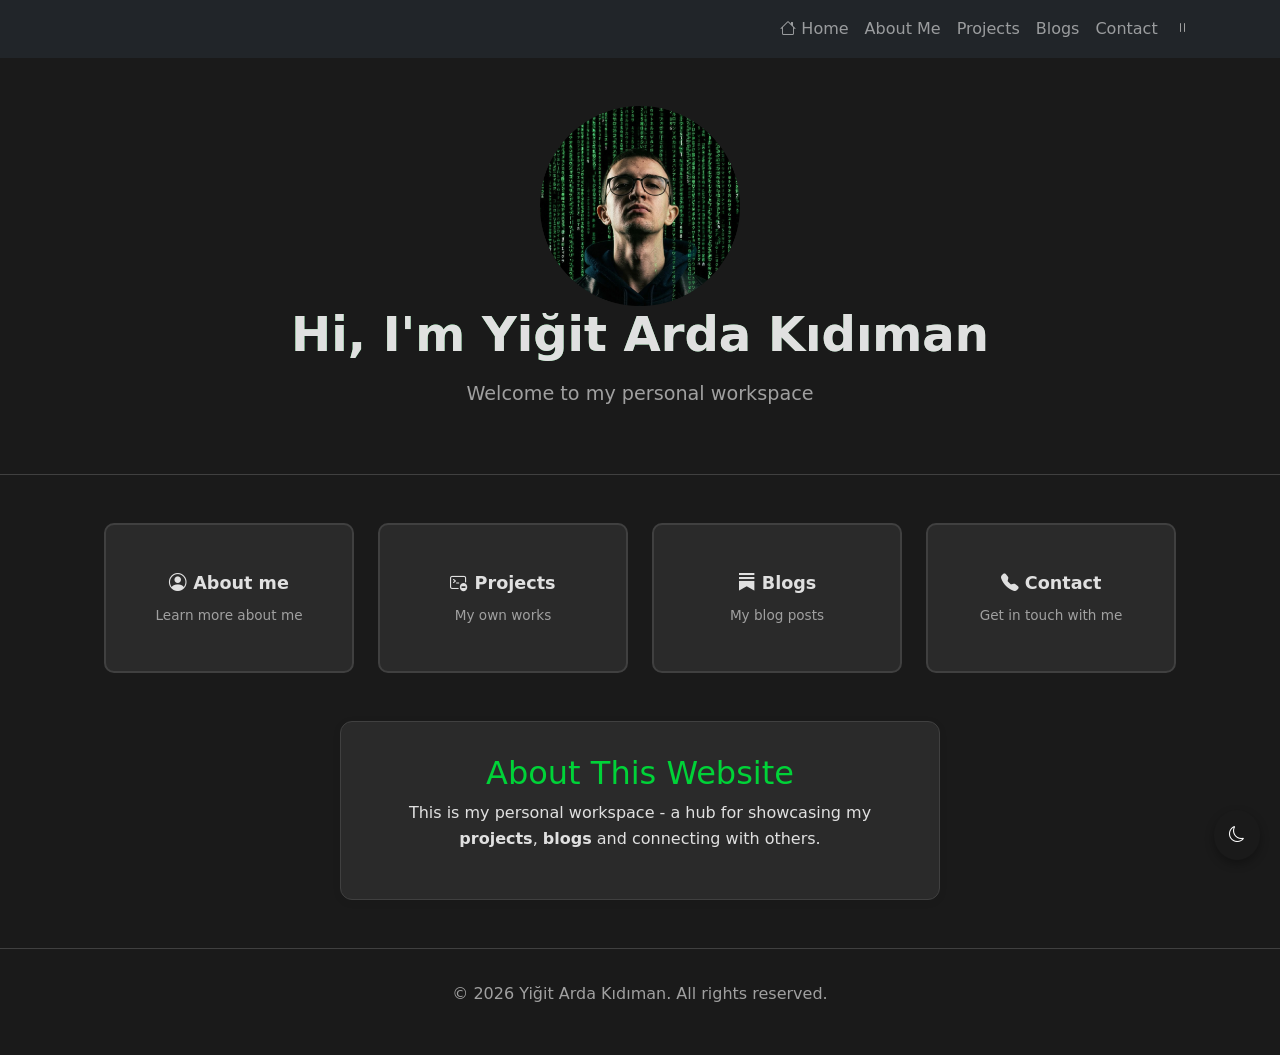
<file: index.html>
<!DOCTYPE html>
<html lang="en">

<head>
    <meta charset="UTF-8">
    <meta name="viewport" content="width=device-width, initial-scale=1.0">
    <meta name="description"
        content="Portfolio website of Yiğit Arda Kıdıman, software engineering student and developer.">
    <link href="https://cdn.jsdelivr.net/npm/bootstrap@5.3.2/dist/css/bootstrap.min.css" rel="stylesheet">
    <link href="css/style.css" rel="stylesheet">
    <link href="https://cdn.jsdelivr.net/npm/bootstrap-icons@1.11.3/font/bootstrap-icons.min.css" rel="stylesheet">
    <title>Home - Yiğit Arda Kıdıman</title>
</head>

<body>
    <div id="navbar-container"></div>

    <div>
        <div class="page-hero">
            <img src="img/photo1.png" alt="Fotoğraf" width="200">
            <h1>Hi, I'm Yiğit Arda Kıdıman</h1>
            <p>Welcome to my personal workspace</p>
        </div>

        <section>
            <div class="quick-links">
                <a href="about.html" class="quick-link-card">
                    <span class="quick-link-title"><i class="bi bi-person-circle"></i> About me</span>
                    <span class="quick-link-description">Learn more about me</span>
                </a>

                <a href="projects.html" class="quick-link-card">
                    <span class="quick-link-title"><i class="bi bi-terminal-dash"></i> Projects</span>
                    <span class="quick-link-description">My own works</span>
                </a>

                <a href="blog.html" class="quick-link-card">
                    <span class="quick-link-title"><i class="bi bi-substack"></i> Blogs</span>
                    <span class="quick-link-description">My blog posts</span>
                </a>
                <a href="contact.html" class="quick-link-card">
                    <span class="quick-link-title"><i class="bi bi-telephone-fill"></i> Contact</span>
                    <span class="quick-link-description">Get in touch with me</span>
                </a>
            </div>
        </section>

        <section>
            <div class="info-card">
                <h2 style="color: #00d338; text-align: center;">About This Website</h2>
                <p style="text-align: center;">This is my personal workspace - a hub for showcasing my
                    <strong>projects</strong>,
                    <strong>blogs</strong> and connecting with
                    others.
                </p>
            </div>
        </section>

        <button id="theme-toggle" class="dark-mode-btn"
            style="border: none; background: none; cursor: pointer;">
            <i class="bi bi-moon"></i>
        </button>

        <div id="footer-container"></div>

        <script src="https://cdn.jsdelivr.net/npm/bootstrap@5.3.2/dist/js/bootstrap.bundle.min.js"></script>
        <script src="js/script.js"></script>
        <script src="js/components.js"></script>
</body>

</html>
</file>
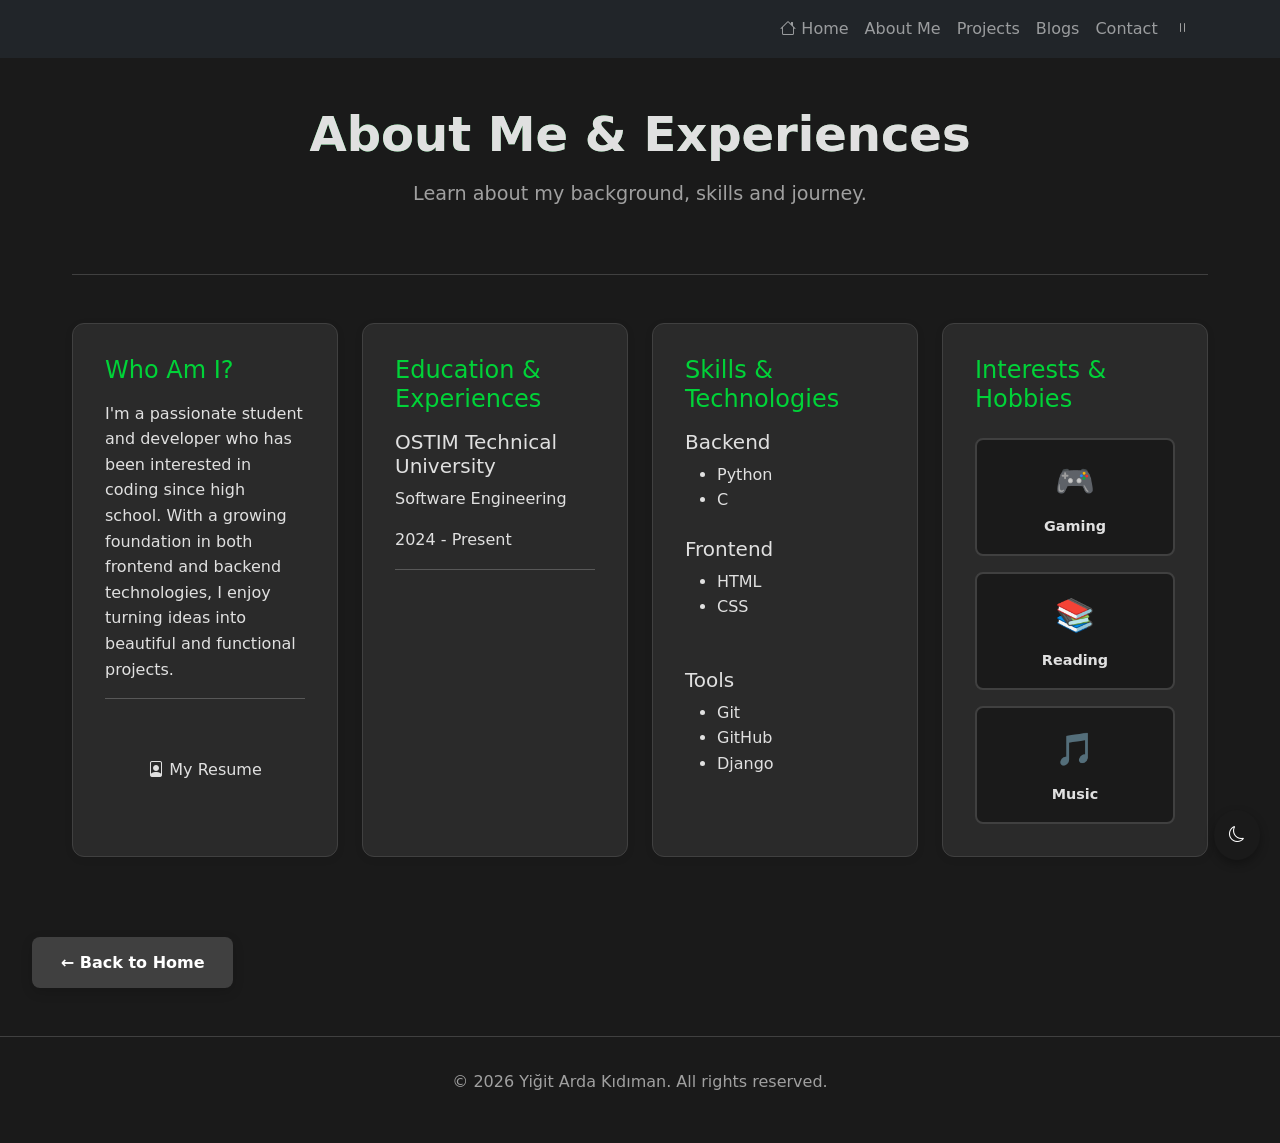
<file: about.html>
<!DOCTYPE html>
<html lang="en">

<head>
    <meta charset="UTF-8">
    <meta name="viewport" content="width=device-width, initial-scale=1.0">
    <link href="https://cdn.jsdelivr.net/npm/bootstrap@5.3.2/dist/css/bootstrap.min.css" rel="stylesheet">
    <link href="css/style.css" rel="stylesheet">
    <link href="https://cdn.jsdelivr.net/npm/bootstrap-icons@1.11.3/font/bootstrap-icons.min.css" rel="stylesheet">
    <title>About Me - Yiğit Arda Kıdıman</title>
</head>

<body>
    <div id="navbar-container"></div>
    <section>
        <div class="page-hero">
            <h1>About Me & Experiences</h1>
            <p>Learn about my background, skills and journey.</p>
        </div>
    </section>

    <div class="about-cards-grid">
        <div class="info-card">
            <h3>Who Am I?</h3>
            <p>I'm a passionate student and developer who has been interested in coding since high school.
                With a growing foundation in both frontend and backend technologies, I enjoy turning ideas into
                beautiful and functional projects.</p>
            <hr>
            <p> ‎ </p>
            <p style="text-align: center;"><a target="_blanks" href="documents/resume.pdf"><i
                        class="bi bi-file-person"></i> My Resume </a></p>

        </div>

        <div class="info-card">
            <h3>Education & Experiences</h3>
            <div>
                <h5>OSTIM Technical University</h5>
                <p>Software Engineering</p>
                <p>2024 - Present</p>
                <hr>
                <h5></h5>
            </div>
        </div>

        <div class="info-card">
            <h3>Skills & Technologies</h3>
            <div class="col-md-6 mb-3">
                <h5>Backend</h5>
                <ul>
                    <li> Python</li>
                    <li> C</li>
                </ul>
            </div>
            <div class="tech-grid">
                <div class="col-md-6 mb-3">
                    <h5>Frontend</h5>
                    <ul>
                        <li> HTML</li>
                        <li> CSS</li>
                    </ul>
                </div>
                <div class="col-md-6 mb-3">
                    <h5>Tools</h5>
                    <ul>
                        <li> Git</li>
                        <li> GitHub</li>
                        <li> Django</li>
                    </ul>
                </div>
            </div>
        </div>

        <div class="info-card">
            <h3>Interests & Hobbies</h3>
            <div class="tech-grid">
                <div class="tech-item">
                    <div class="tech-icon">🎮</div>
                    <div class="tech-name">Gaming</div>
                </div>
                <div class="tech-item">
                    <div class="tech-icon">📚</div>
                    <div class="tech-name">Reading</div>
                </div>
                <div class="tech-item">
                    <div class="tech-icon">🎵</div>
                    <div class="tech-name">Music</div>
                </div>
            </div>
        </div>
    </div>

    <button id="theme-toggle" class="dark-mode-btn" style="border: none; background: none; cursor: pointer;">
        <i class="bi bi-moon"></i>
    </button>

    <div>
        <a href="index.html" class="back-button">← Back to Home</a>
    </div>
    <div id="footer-container"></div>

    <script src="https://cdn.jsdelivr.net/npm/bootstrap@5.3.2/dist/js/bootstrap.bundle.min.js"></script>
    <script src="js/script.js"></script>
    <script src="js/components.js"></script>
</body>

</html>
</file>
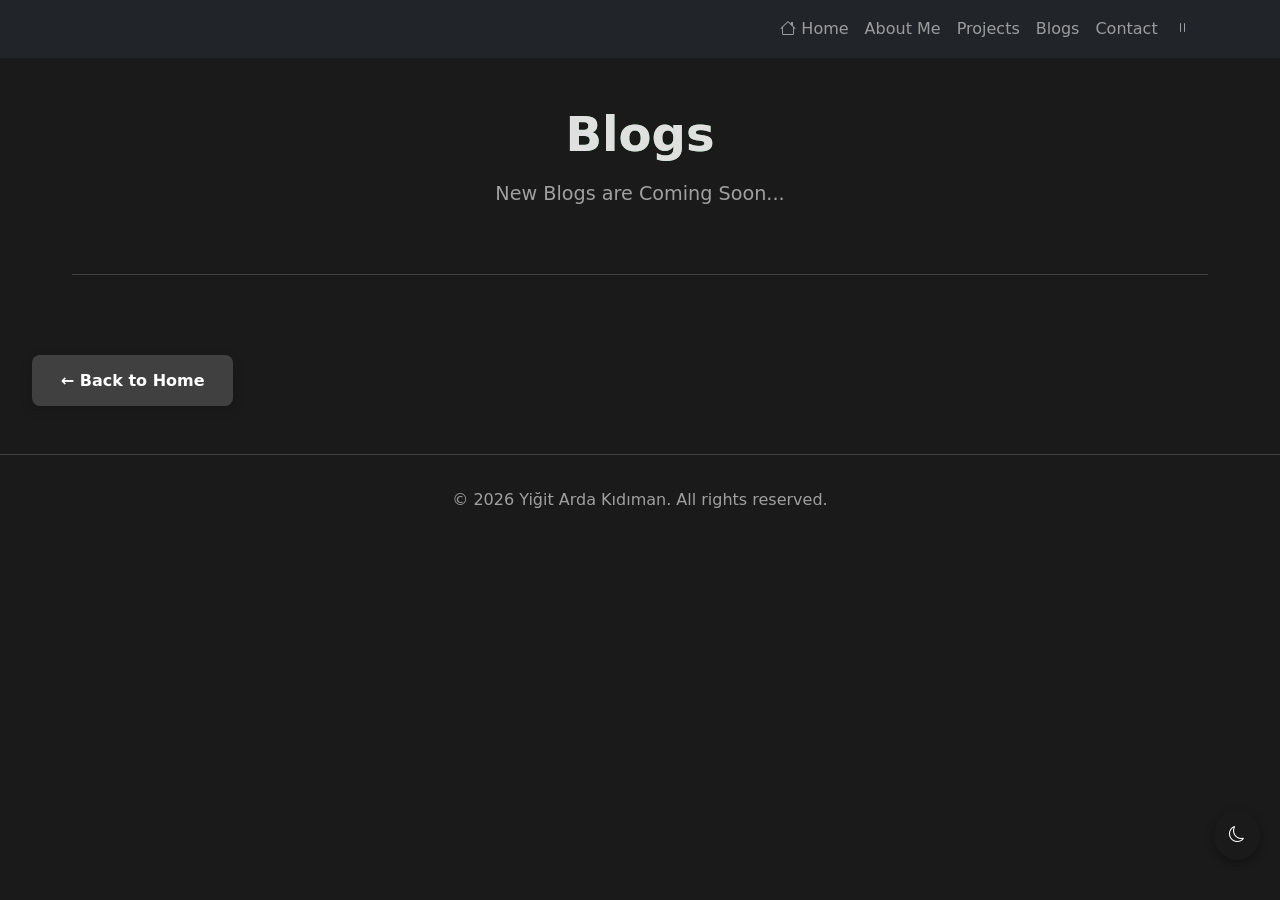
<file: blog.html>
<!DOCTYPE html>
<html lang="en">

<head>
    <meta charset="UTF-8">
    <meta name="viewport" content="width=device-width, initial-scale=1.0">
    <link href="https://cdn.jsdelivr.net/npm/bootstrap@5.3.2/dist/css/bootstrap.min.css" rel="stylesheet">
    <link href="css/style.css" rel="stylesheet">
    <link href="https://cdn.jsdelivr.net/npm/bootstrap-icons@1.11.3/font/bootstrap-icons.min.css" rel="stylesheet">
    <title>Blogs - Yiğit Arda Kıdıman</title>
</head>

<body>
    <div id="navbar-container"></div>
    <section>
        <div class="page-hero">
            <h1>Blogs</h1>
            <p>New Blogs are Coming Soon...</p>
        </div>
    </section>
    <div>
        <a href="index.html" class="back-button">← Back to Home</a>
    </div>
    <div id="footer-container"></div>

    <button id="theme-toggle" class="dark-mode-btn" style="border: none; background: none; cursor: pointer;">
        <i class="bi bi-moon"></i>
    </button>

    <script src="https://cdn.jsdelivr.net/npm/bootstrap@5.3.2/dist/js/bootstrap.bundle.min.js"></script>
    <script src="js/script.js"></script>
    <script src="js/components.js"></script>
</body>

</html>
</file>
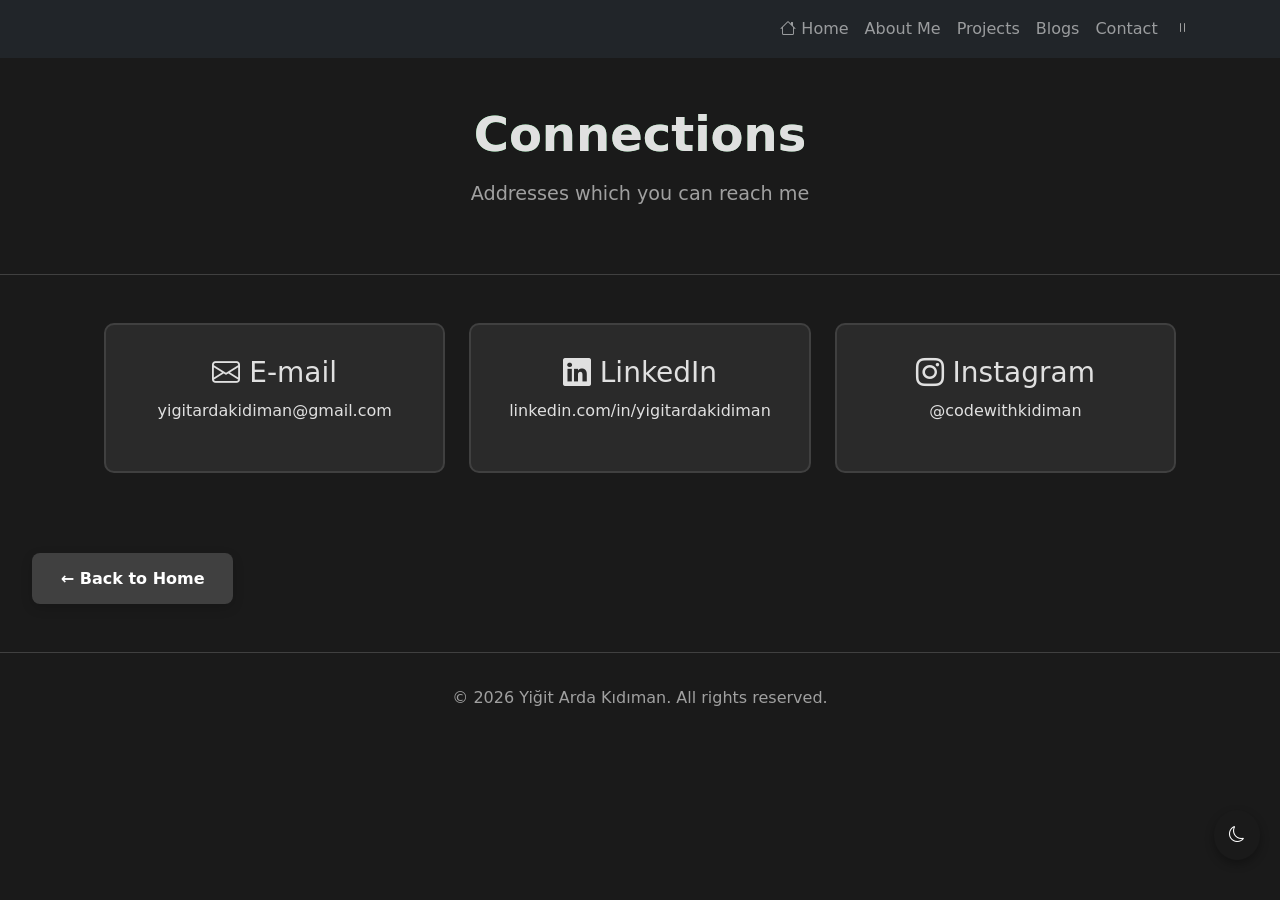
<file: contact.html>
<!DOCTYPE html>
<html lang="en">

<head>
    <meta charset="UTF-8">
    <meta name="viewport" content="width=device-width, initial-scale=1.0">
    <link href="https://cdn.jsdelivr.net/npm/bootstrap@5.3.2/dist/css/bootstrap.min.css" rel="stylesheet">
    <link href="css/style.css" rel="stylesheet">
    <link href="https://cdn.jsdelivr.net/npm/bootstrap-icons@1.11.3/font/bootstrap-icons.min.css" rel="stylesheet">
    <title>Contact - Yiğit Arda Kıdıman</title>
</head>

<body>
    <div id="navbar-container"></div>
    <div class="page-hero">
        <h1>Connections</h1>
        <p>Addresses which you can reach me</p>
    </div>

    <section>
        <div class="contact-links">
            <a href="mailto:yigitardakidiman@gmail.com">
                <div class="contact-card">
                    <h3><i class="bi bi-envelope"></i> E-mail</h3>
                    <p>yigitardakidiman@gmail.com</p>
                </div>
            </a>

            <a target="_blank" rel="noreferrer" href="https://www.linkedin.com/in/yigitardakidiman/">
                <div class="contact-card">
                    <h3><i class="bi bi-linkedin"></i> LinkedIn</h3>
                    <p>linkedin.com/in/yigitardakidiman</p>
                </div>
            </a>

            <a target="_blank" rel="noreferrer" href="https://www.instagram.com/codewithkidiman/">
                <div class="contact-card">
                    <h3><i class="bi bi-instagram"></i> Instagram</h3>
                    <p>@codewithkidiman</p>
                </div>
            </a>
        </div>
    </section>

    <div>
        <a href="index.html" class="back-button">← Back to Home</a>
    </div>
    <div id="footer-container"></div>

    <button id="theme-toggle" class="dark-mode-btn" style="border: none; background: none; cursor: pointer;">
        <i class="bi bi-moon"></i>
    </button>

    <script src="https://cdn.jsdelivr.net/npm/bootstrap@5.3.2/dist/js/bootstrap.bundle.min.js"></script>
    <script src="js/script.js"></script>
    <script src="js/components.js"></script>
</body>

</html>
</file>
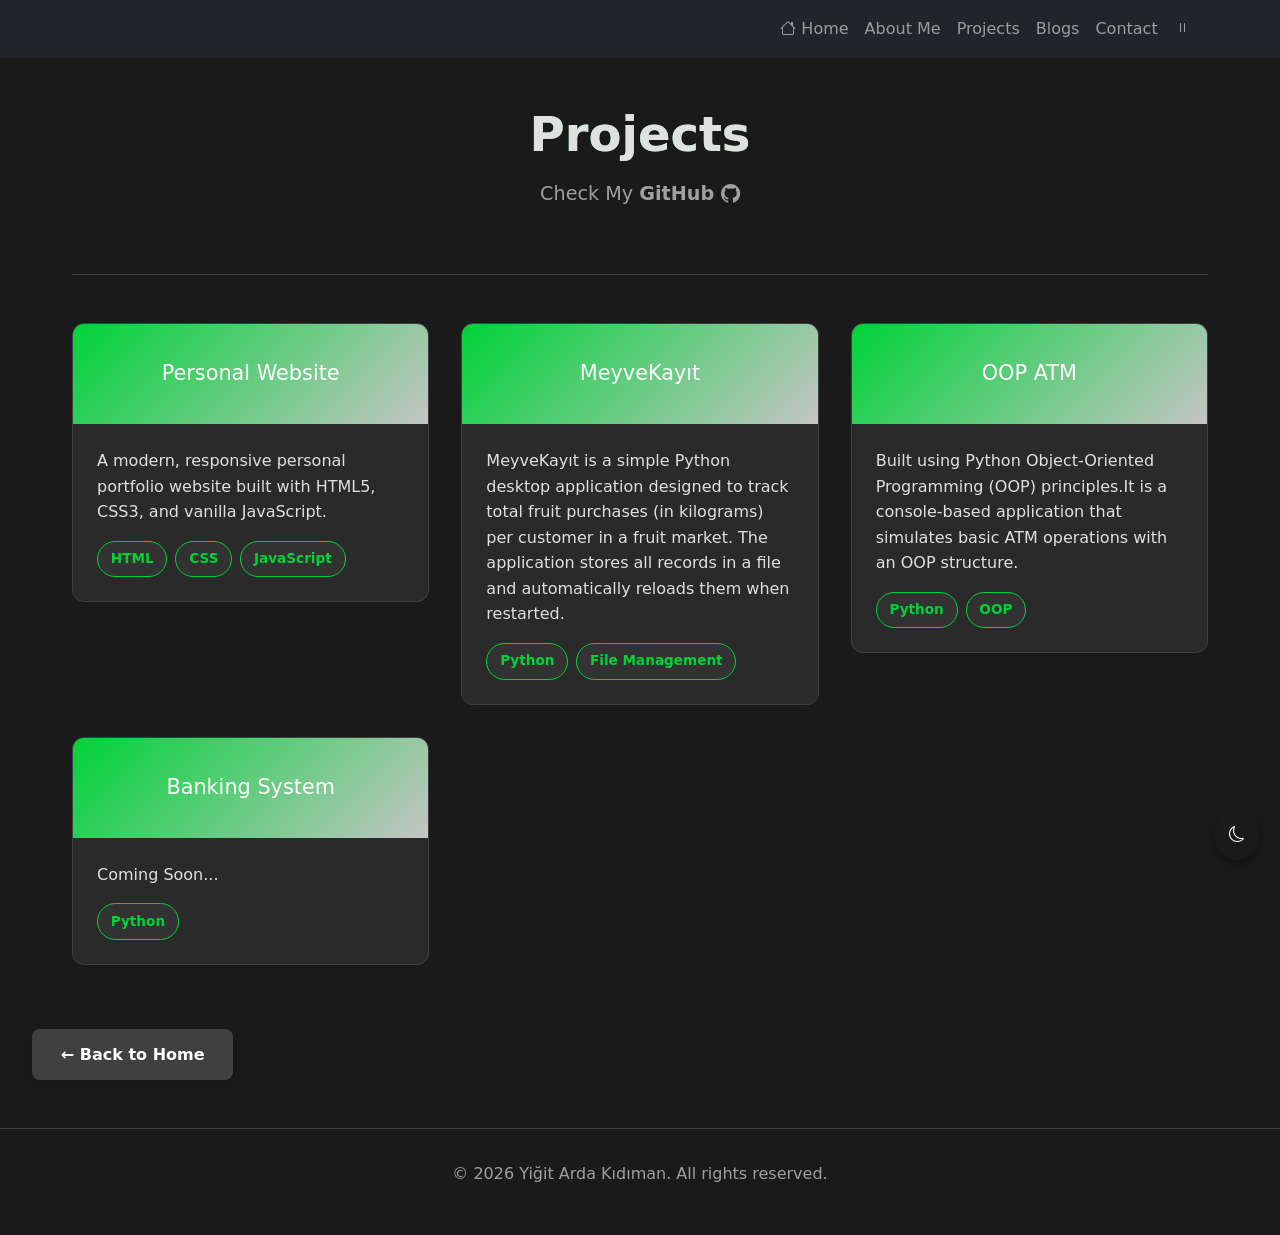
<file: projects.html>
<!DOCTYPE html>
<html lang="en">

<head>
    <meta charset="UTF-8">
    <meta name="viewport" content="width=device-width, initial-scale=1.0">
    <link href="https://cdn.jsdelivr.net/npm/bootstrap@5.3.2/dist/css/bootstrap.min.css" rel="stylesheet">
    <link href="css/style.css" rel="stylesheet">
    <link href="https://cdn.jsdelivr.net/npm/bootstrap-icons@1.11.3/font/bootstrap-icons.min.css" rel="stylesheet">
    <title>Projects - Yiğit Arda Kıdıman</title>
</head>

<body>
    <div id="navbar-container"></div>
    <section>
        <div class="page-hero">
            <h1>Projects</h1>
            <p><a target="_blank" href="https://github.com/kdmn0">Check My <strong>GitHub <i
                            class="bi bi-github"></i></strong></a></p>
        </div>
        <a href="https://github.com/kdmn0/kdmn0.github.io" target="_blank">
            <div class="projects-grid">
                <div class="project-card">
                    <div class="project-header">
                        <h5>Personal Website</h5>
                    </div>
                    <div class="project-body">
                        <p>A modern, responsive personal portfolio website built with HTML5, CSS3, and vanilla
                            JavaScript.</p>
                        <div class="project-tags">
                            <span class="tag">HTML</span>
                            <span class="tag">CSS</span>
                            <span class="tag">JavaScript</span>
                        </div>
                    </div>
                </div>
        </a>

        <a href="https://github.com/kdmn0/MeyveKayit" target="_blank">
            <div class="project-card">
                <div class="project-header">
                    <h5>MeyveKayıt</h5>
                </div>
                <div class="project-body">
                    <p>MeyveKayıt is a simple Python desktop application designed to track total fruit purchases (in
                        kilograms) per customer in a fruit market.
                        The application stores all records in a file and automatically reloads them when restarted.</p>
                    <div class="project-tags">
                        <span class="tag">Python</span>
                        <span class="tag">File Management</span>
                    </div>
                </div>
            </div>
        </a>
        <a href="https://github.com/kdmn0/atm-system-oop" target="_blank">
            <div class="project-card">
                <div class="project-header">
                    <h5>OOP ATM</h5>
                </div>
                <div class="project-body">
                    <p>Built using
                        Python Object-Oriented Programming (OOP) principles.It is a console-based application that
                        simulates
                        basic ATM operations with an OOP structure.
                    </p>
                    <div class="project-tags">
                        <span class="tag">Python</span>
                        <span class="tag">OOP</span>
                    </div>
                </div>
            </div>
        </a>
        <a href="#">
            <div class="project-card">
                <div class="project-header">
                    <h5>Banking System</h5>
                </div>
                <div class="project-body">
                    <p>Coming Soon...</p>
                    <div class="project-tags">
                        <span class="tag">Python</span>
                    </div>
                </div>
            </div>
        </a>

        </div>
    </section>

    <button id="theme-toggle" class="dark-mode-btn" style="border: none; background: none; cursor: pointer;">
        <i class="bi bi-moon"></i>
    </button>

    <div>
        <a href="index.html" class="back-button">← Back to Home</a>
    </div>
    <div id="footer-container"></div>

    <script src="https://cdn.jsdelivr.net/npm/bootstrap@5.3.2/dist/js/bootstrap.bundle.min.js"></script>
    <script src="js/script.js"></script>
    <script src="js/components.js"></script>
</body>

</html>
</file>
<file: css/style.css>
:root {
    --primary-color: #00d338;
    --primary-dark: #c5c5c5;
    --primary-light: rgba(117, 117, 117, 0.1);
    --bg-primary: #1a1a1a;
    --bg-secondary: #2a2a2a;
    --text-primary: #e0e0e0;
    --text-secondary: #a0a0a0;
    --border-color: #404040;
}

body.light-mode {
    --bg-primary: #f5f5f5;
    --bg-secondary: #ffffff;
    --text-primary: #1a1a1a;
    --text-secondary: #666666;
    --border-color: #e0e0e0;
}

body.light-mode .navbar {
    background-color: #ffffff !important;
    border-bottom: 1px solid #8d8b8b;
}

body.light-mode .navbar-dark .navbar-nav .nav-link {
    color: #1a1a1a !important;
}

body.light-mode .navbar-dark .navbar-nav .nav-link:hover {
    color: var(--text-secondary) !important;
}

body.light-mode .navbar-toggler {
    border-color: var(--primary-color) !important;
    color: var(--primary-color) !important;
}

body.light-mode .navbar-toggler-icon {
    background-image: url("data:image/svg+xml,%3csvg xmlns='http://www.w3.org/2000/svg' viewBox='0 0 30 30'%3e%3cpath stroke='%2300d338' stroke-linecap='round' stroke-miterlimit='10' stroke-width='2' d='M4 7h22M4 15h22M4 23h22'/%3e%3c/svg%3e");
}

body {
    background-color: var(--bg-primary);
    color: var(--text-primary);
    line-height: 1.6;
}

section {
    padding: 0 2rem;
    margin-left: auto;
    margin-right: auto;
    max-width: 1200px;
}

a {
    text-decoration: none !important;
    color: inherit;
}

.page-hero {
    padding: 3rem 2rem 2rem 2rem;
    text-align: center;
    margin-bottom: 3rem;
    border-bottom: 1px solid var(--border-color);
}

.page-hero h1 {
    font-size: 3rem;
    font-weight: 700;
    margin-bottom: 1rem;
    background: linear-gradient(135deg, var(--primary-color), var(--primary-dark));
    -webkit-background-clip: text;
    background-clip: text;
}

.page-hero p {
    font-size: 1.2rem;
    color: var(--text-secondary);
    max-width: 600px;
    margin: 0 auto;
    margin-bottom: 2rem;
}

.quick-links {
    display: grid;
    grid-template-columns: repeat(auto-fit, minmax(200px, 1fr));
    gap: 1.5rem;
    margin-bottom: 3rem;
    padding: 0 2rem;
    margin-left: auto;
    margin-right: auto;
    max-width: 1200px;
}

.quick-link-card {
    background-color: var(--bg-secondary);
    border: 2px solid var(--border-color);
    border-bottom: 2px solid var(--border-color);
    border-radius: 10px;
    padding: 1.5rem;
    text-decoration: none !important;
    color: var(--text-primary);
    transition: all 0.3s ease;
    display: flex;
    flex-direction: column;
    align-items: center;
    justify-content: center;
    text-align: center;
    min-height: 150px;
    cursor: pointer;
}

.quick-link-title {
    font-weight: 600;
    font-size: 1.1rem;
    margin-bottom: 0.5rem;
}

.quick-link-description {
    font-size: 0.85rem;
    color: var(--text-secondary);
}

.quick-link-card:hover {
    border-color: var(--primary-color);
    transform: translateY(-6px);
    background-color: var(--primary-light);
}

.about-cards-grid {
    display: grid;
    grid-template-columns: repeat(auto-fit, minmax(250px, 1fr));
    gap: 1.5rem;
    margin-bottom: 3rem;
    padding: 0 2rem;
    margin-left: auto;
    margin-right: auto;
    max-width: 1200px;
}

.info-card {
    background-color: var(--bg-secondary);
    border: 1px solid var(--border-color);
    border-radius: 12px;
    padding: 2rem;
    margin-bottom: 2rem;
    margin-left: auto;
    margin-right: auto;
    max-width: 600px;
    transition: all 0.3s ease;
    box-shadow: 0 2px 8px rgba(0, 0, 0, 0.07);
}

.about-cards-grid .info-card {
    max-width: 100%;
    margin-left: 0;
    margin-right: 0;
    margin-bottom: 0;
}

.info-card:hover {
    box-shadow: 0 8px 16px rgba(0, 0, 0, 0.1);
    transform: translateY(-2px);
}

.info-card h3 {
    color: var(--primary-color);
    font-size: 1.5rem;
    margin-bottom: 1rem;
}

.contact-links {
    display: grid;
    grid-template-columns: repeat(auto-fit, minmax(250px, 1fr));
    gap: 1.5rem;
    margin-bottom: 3rem;
    padding: 0 2rem;
    margin-left: auto;
    margin-right: auto;
    max-width: 1200px;
}


.contact-card {
    background-color: var(--bg-secondary);
    border: 2px solid var(--border-color);
    border-radius: 10px;
    padding: 1.5rem;
    text-decoration: none !important;
    color: var(--text-primary);
    transition: all 0.3s ease;
    display: flex;
    flex-direction: column;
    align-items: center;
    justify-content: center;
    text-align: center;
    min-height: 150px;
    cursor: pointer;
}

.contact-card:hover {
    border-color: var(--primary-color);
    transform: translateY(-6px);
    background-color: var(--primary-light);
}

.back-button {
    display: inline-block;
    padding: 0.8rem 1.8rem;
    background: #404040;
    color: white !important;
    text-decoration: none !important;
    border-radius: 8px;
    border-color: 2px solid var(--border-color);
    font-weight: 600;
    transition: all 0.3s ease;
    box-shadow: 0 4px 12px rgba(0, 0, 0, 0.15);
    border: 2px;
    margin-top: 2rem;
    margin-left: 2rem;
}

.back-button:hover {
    transform: translateY(-3px);
    box-shadow: 0 8px 20px rgba(0, 0, 0, 0.25);
    color: white !important;
}

.back-button:active {
    transform: translateY(-1px);
}

.tech-grid {
    display: grid;
    grid-template-columns: repeat(auto-fit, minmax(120px, 1fr));
    gap: 1rem;
    margin-top: 1.5rem;
}

.tech-item {
    background-color: var(--bg-primary);
    border: 2px solid var(--border-color);
    border-radius: 8px;
    padding: 1rem;
    text-align: center;
    transition: all 0.3s ease;
    box-sizing: border-box;
}

.tech-item:hover {
    border-color: var(--primary-color);
    background-color: var(--primary-light);
}

.tech-icon {
    font-size: 2rem;
    margin-bottom: 0.5rem;
}

.tech-name {
    font-weight: 600;
    font-size: 0.9rem;
}

.projects-grid {
    display: grid;
    grid-template-columns: repeat(auto-fill, minmax(280px, 1fr));
    gap: 2rem;
    margin-bottom: 2rem;
}

.project-card {
    background-color: var(--bg-secondary);
    border: 1px solid var(--border-color);
    border-radius: 12px;
    overflow: hidden;
    transition: all 0.3s ease;
    display: flex;
    flex-direction: column;
}

.project-card:hover {
    border-color: var(--primary-color);
    transform: translateY(-8px);
    box-shadow: 0 12px 24px rgba(0, 0, 0, 0.15);
}

.project-header {
    background: linear-gradient(135deg, var(--primary-color), var(--primary-dark));
    color: white;
    padding: 1.5rem;
    min-height: 100px;
    display: flex;
    align-items: center;
    justify-content: center;
    text-align: center;
}

.project-header h5 {
    margin: 0;
    font-size: 1.3rem;
}

.project-body {
    padding: 1.5rem;
    flex-grow: 1;
}

.project-tags {
    display: flex;
    flex-wrap: wrap;
    gap: 0.5rem;
    margin-top: 1rem;
}

.tag {
    background-color: var(--primary-light);
    color: var(--primary-color);
    padding: 0.4rem 0.8rem;
    border-radius: 6px;
    font-size: 0.85rem;
    font-weight: 500;
    border: 1px solid var(--primary-color);
}

.tag:hover {
    background-color: var(--primary-color);
    color: var(--bg-primary);
}


.project-tags {
    margin-top: 1rem;
    display: flex;
    flex-wrap: wrap;
    gap: 0.5rem;
}

.tag {
    background-color: var(--primary-light);
    color: var(--primary-color);
    padding: 0.4rem 0.8rem;
    border-radius: 20px;
    font-size: 0.85rem;
    font-weight: 600;
}

.dark-mode-btn {
  position: fixed;
  bottom: 40px;
  right: 20px;
  
  padding: 12px 15px;
  background-color: #1a1a1a;
  color: white;
  border-radius: 50%; 
  cursor: pointer;
  z-index: 1000;
  box-shadow: 0 4px 10px rgba(0,0,0,0.3);
  transition: transform 0.3s ease;
}

.dark-mode-btn:hover {
  transform: scale(1.1);
}

#theme-toggle i.bi-sun-fill {
  color: #1a1a1a;
}

nav select {
  background-color: var(--bg-secondary);
  color: var(--text-primary);
  padding: 0.5rem 0.5rem;
  border-radius: 6px;
  cursor: pointer;
  font-size: 0.95rem;
  transition: all 0.3s ease;
}

nav select:hover {
  border-color: var(--primary-color);
  box-shadow: 0 0 8px rgba(0, 211, 56, 0.3);
}

nav select:focus {
  outline: none;
  border-color: var(--primary-color);
  box-shadow: 0 0 12px rgba(0, 211, 56, 0.5);
}

body.light-mode nav select {
  background-color: var(--bg-secondary);
  color: var(--text-primary);
  border: 1px solid #00d338;
}

body.dark-theme {
  background-color: #121212;
  color: #ffffff;
}

/* Mobil responsive ayarları */
@media (max-width: 768px) {
  .dark-mode-btn {
    bottom: 20px;
    left: auto;
    right: 20px;
    padding: 10px 12px;
  }
  
  .page-hero h1 {
    font-size: 2rem;
  }
  
  section {
    padding: 0 1rem;
  }
}
</file>
